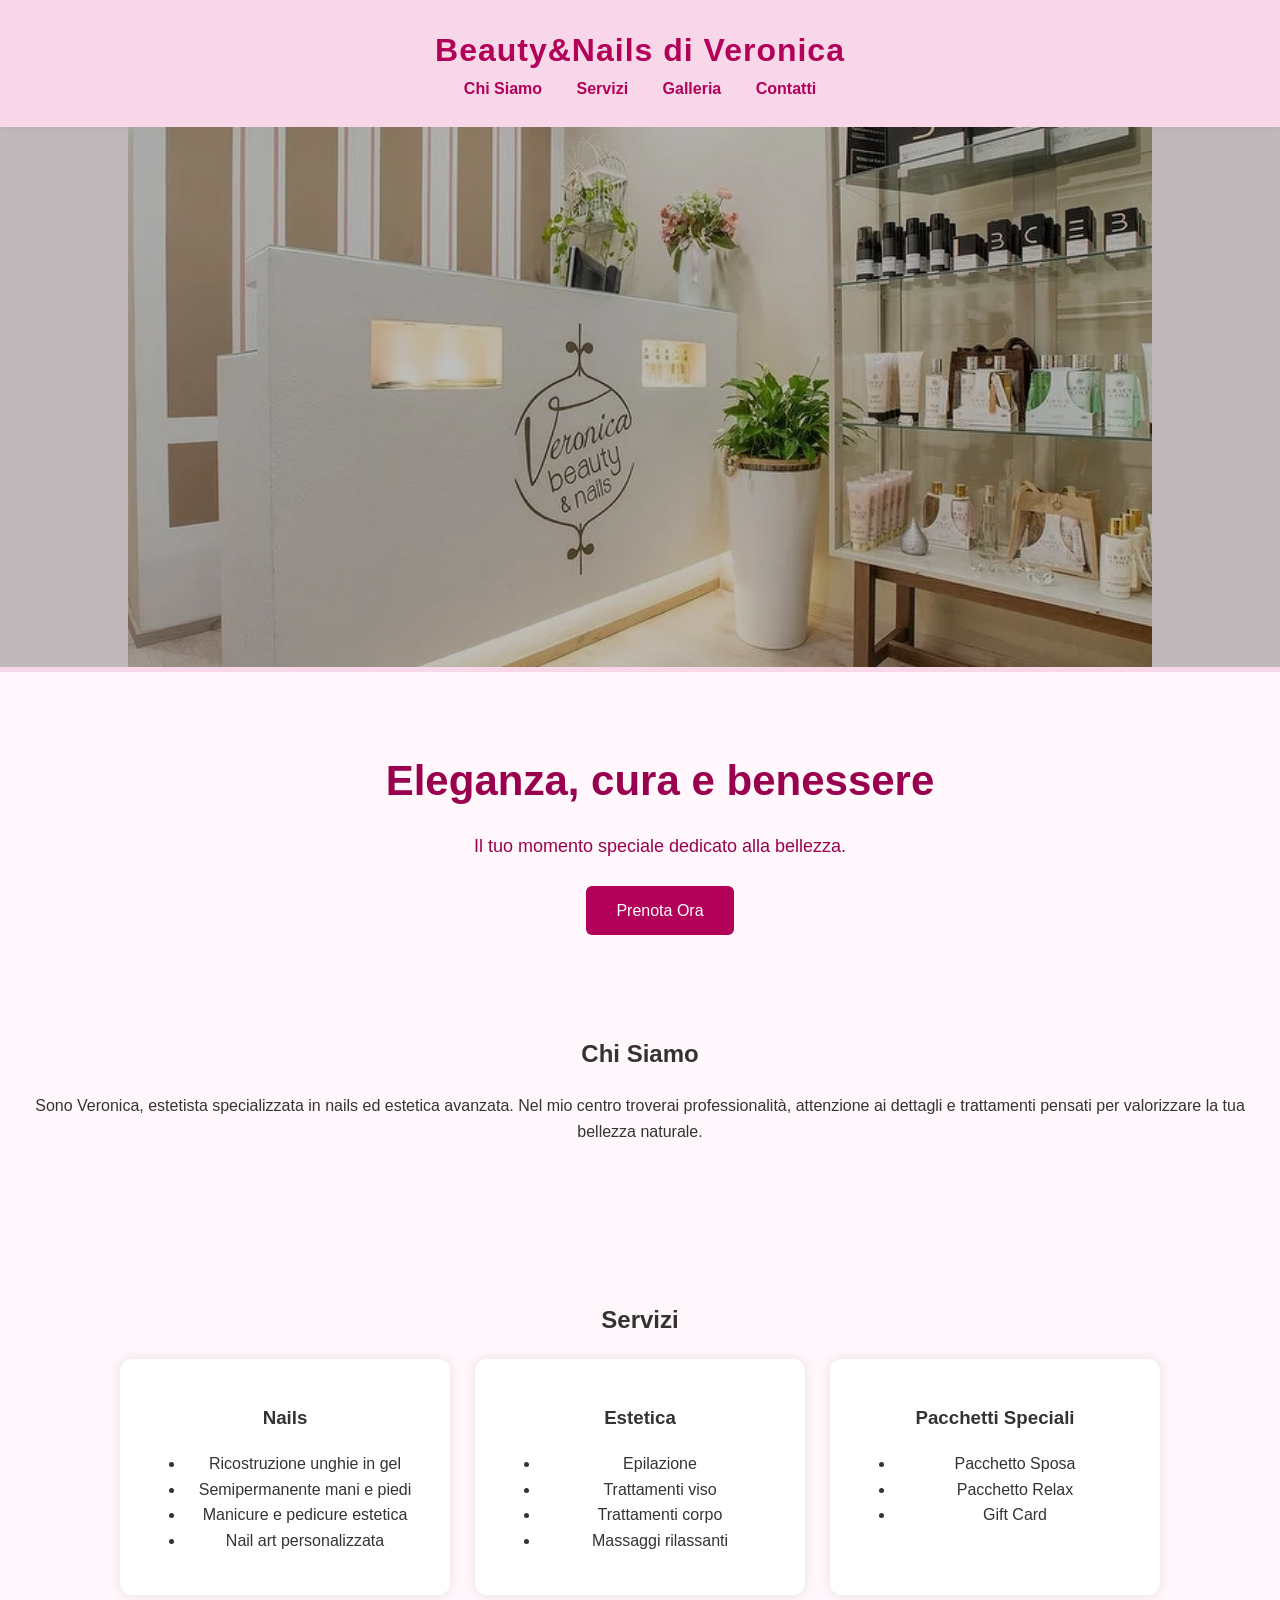
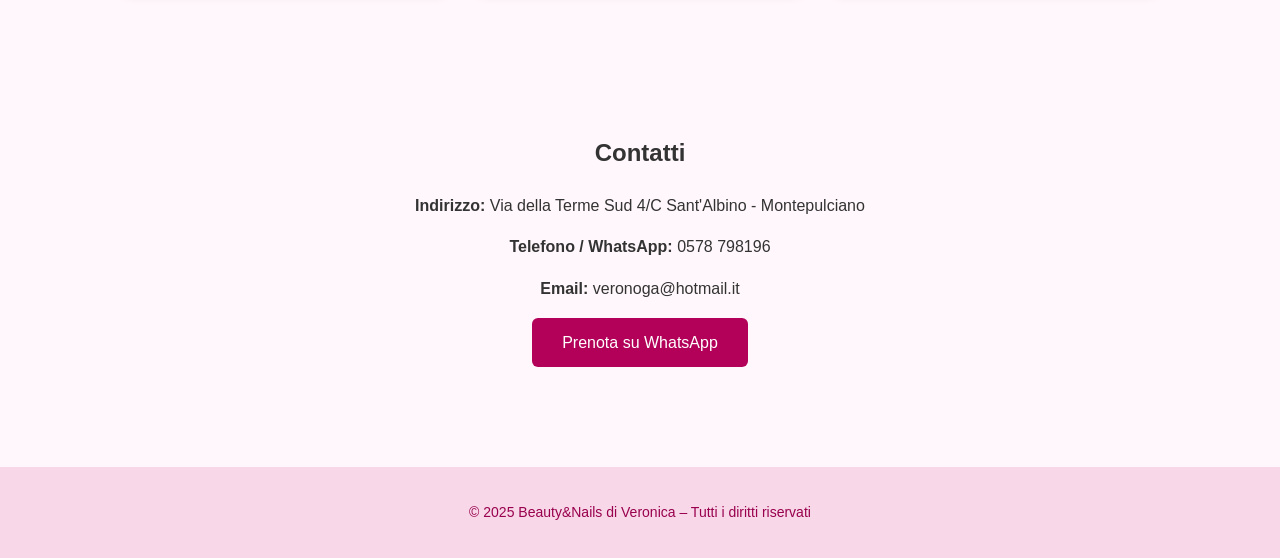
<file: index.html>
<!DOCTYPE html>
<html lang="it">
<head>
    <meta charset="UTF-8">
    <meta name="viewport" content="width=device-width, initial-scale=1.0">
    <title>Beauty&Nails di Veronica</title>
    <link rel="stylesheet" href="style.css">
</head>
<body>

    <header>
        <h1>Beauty&Nails di Veronica</h1>
        <nav>
            <a href="#chi-siamo">Chi Siamo</a>
            <a href="#servizi">Servizi</a>
            <a href="galleria.html">Galleria</a>
            <a href="#contatti">Contatti</a>
        </nav>
    </header>

    <!-- SOLO IMMAGINE DEL NEGOZIO -->
<section class="hero"></section>

<!-- TESTO SOTTO LA FOTO -->
<section class="hero-text">
    <h2>Eleganza, cura e benessere</h2>
    <p>Il tuo momento speciale dedicato alla bellezza.</p>
    <a href="https://widget.treatwell.it/salone/100028570/menu/" class="btn" target="_blank">
        Prenota Ora
    </a>
</section>

    <section id="chi-siamo" class="section chi-siamo-section">
        <h2>Chi Siamo</h2>
        <p>
            Sono Veronica, estetista specializzata in nails ed estetica avanzata.
            Nel mio centro troverai professionalità, attenzione ai dettagli e trattamenti
            pensati per valorizzare la tua bellezza naturale.
        </p>
    </section>

    <section id="servizi" class="section">
        <h2>Servizi</h2>

        <div class="cards">
            <div class="card">
                <h3>Nails</h3>
                <ul>
                    <li>Ricostruzione unghie in gel</li>
                    <li>Semipermanente mani e piedi</li>
                    <li>Manicure e pedicure estetica</li>
                    <li>Nail art personalizzata</li>
                </ul>
            </div>

            <div class="card">
                <h3>Estetica</h3>
                <ul>
                    <li>Epilazione</li>
                    <li>Trattamenti viso</li>
                    <li>Trattamenti corpo</li>
                    <li>Massaggi rilassanti</li>
                </ul>
            </div>

            <div class="card">
                <h3>Pacchetti Speciali</h3>
                <ul>
                    <li>Pacchetto Sposa</li>
                    <li>Pacchetto Relax</li>
                    <li>Gift Card</li>
                </ul>
            </div>
        </div>
    </section>

    <section id="contatti" class="section">
        <h2>Contatti</h2>
        <p><strong>Indirizzo:</strong> Via della Terme Sud 4/C Sant'Albino - Montepulciano</p>
        <p><strong>Telefono / WhatsApp:</strong> 0578 798196</p>
        <p><strong>Email:</strong> veronoga@hotmail.it</p>
        <a class="btn" href="https://wa.me/">Prenota su WhatsApp</a>
    </section>

    <footer>
        <p>© 2025 Beauty&Nails di Veronica – Tutti i diritti riservati</p>
    </footer>

</body>
</html>
</file>
<file: style.css>
/* GENERALI */
body {
    margin: 0;
    font-family: 'Arial', sans-serif;
    background-color: #fff7fb;
    color: #333;
    line-height: 1.6;
}

/* HEADER */
header {
    background-color: #f7d7e8;
    padding: 25px 20px;
    text-align: center;
    box-shadow: 0 2px 10px rgba(0,0,0,0.05);
}

header h1 {
    margin: 0;
    font-size: 32px;
    color: #b30059;
    letter-spacing: 1px;
}

nav a {
    margin: 0 15px;
    text-decoration: none;
    color: #b30059;
    font-weight: bold;
    transition: 0.3s ease;
}

nav a:hover {
    color: #ff66a3;
}

/* HERO — SOLO IMMAGINE */
.hero {
    height: 60vh;
    background-image: url("Gallery/foto201.jpg"); /* assicurati che il percorso sia giusto */
    background-size: 80%;          /* riduce leggermente l’immagine */
    background-position: center;
    background-repeat: no-repeat;
    border-bottom: 5px solid #f7d7e8;
    position: relative;
}

/* Ombra leggera sopra l’immagine (se non la vuoi, elimina questo blocco) */
.hero::after {
    content: "";
    position: absolute;
    inset: 0;
    background: rgba(0,0,0,0.25);
}

/* TESTO SOTTO L’IMMAGINE */
.hero-text {
    text-align: center;
    padding: 40px 20px 20px;
    color: #99004d;
    width: 100%;
    margin: 0 auto;
}

.hero-text h2 {
    font-size: 42px;
    margin-bottom: 10px;
}

.hero-text p {
    font-size: 18px;
    margin-bottom: 25px;
}

/* BUTTON GENERICO */
.btn {
    display: inline-block;
    padding: 12px 30px;
    background-color: #b30059;
    color: white;
    text-decoration: none;
    border-radius: 6px;
    font-size: 16px;
    transition: 0.3s ease;
}

.btn:hover {
    background-color: #ff66a3;
}

/* SEZIONI */
.section {
    padding: 60px 20px;
    text-align: center;
}

/* CARDS */
.cards {
    display: flex;
    justify-content: center;
    flex-wrap: wrap;
    gap: 25px;
}

.card {
    background-color: white;
    padding: 25px;
    width: 280px;
    border-radius: 12px;
    box-shadow: 0 0 12px rgba(0,0,0,0.1);
    transition: 0.3s ease;
}

.card:hover {
    transform: translateY(-5px);
    box-shadow: 0 4px 18px rgba(0,0,0,0.15);
}

/* SOCIAL ICONS (se le userai) */
.social-icons {
    display: flex;
    justify-content: center;
    gap: 25px;
    margin: 25px 0;
}

.social-icons a {
    color: #b30059;
    font-size: 34px;
    transition: 0.3s ease;
}

.social-icons a:hover {
    color: #ff66a3;
}

/* FOOTER */
footer {
    background-color: #f7d7e8;
    text-align: center;
    padding: 20px;
    margin-top: 40px;
    font-size: 14px;
    color: #99004d;
}
</file>
